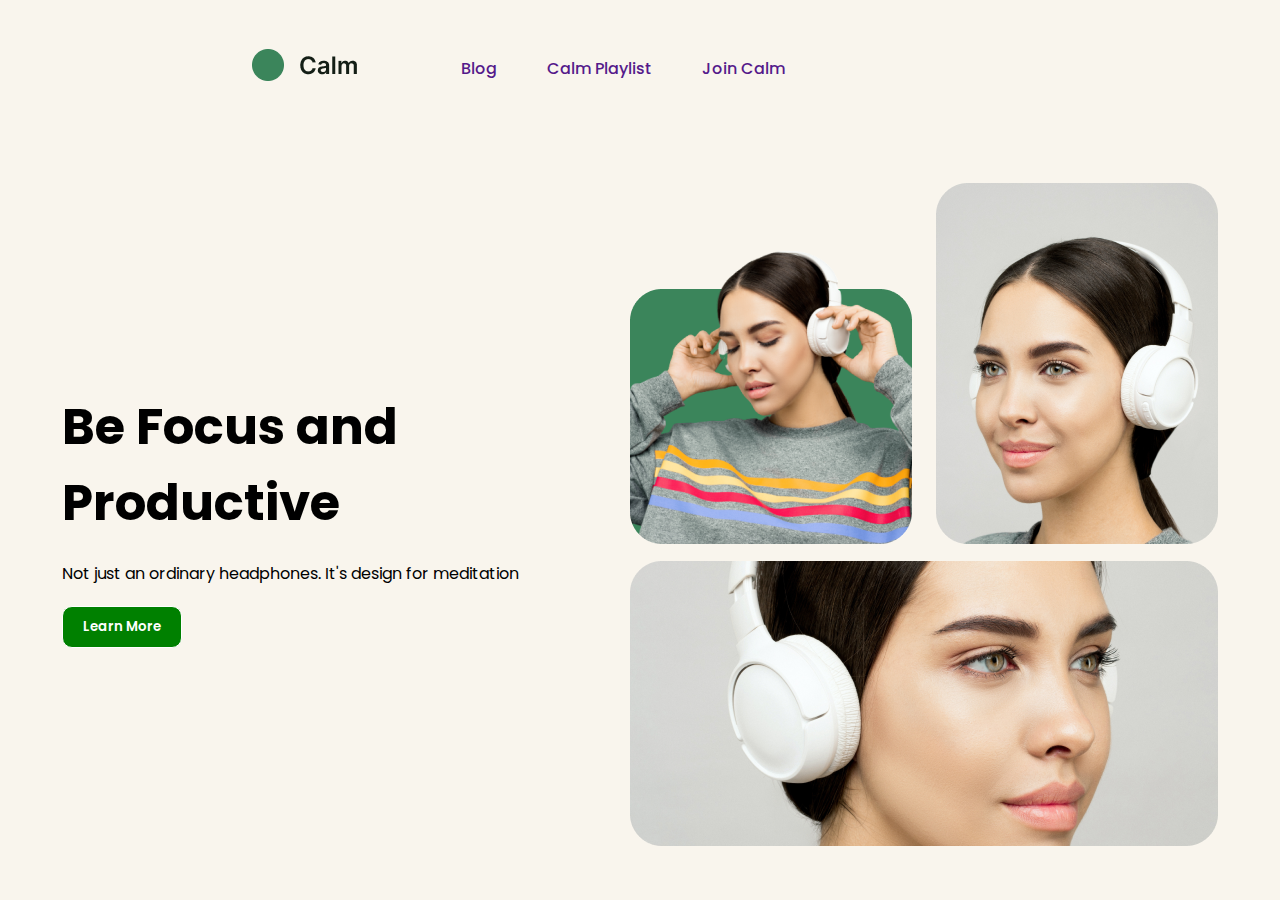
<file: Learning-2/index.html>
<!DOCTYPE html>
<html lang="en">
<head>
    <meta charset="UTF-8">
    <meta http-equiv="X-UA-Compatible" content="IE=edge">
    <meta name="viewport" content="width=device-width, initial-scale=1.0">
    <!-- link css -->
    <link rel="stylesheet" href="./Styles/style.css">
    <!-- cdn link for fonta -->
    <link rel="preconnect" href="https://fonts.googleapis.com">
    <link rel="preconnect" href="https://fonts.gstatic.com" crossorigin>
    <link href="https://fonts.googleapis.com/css2?family=Poppins&display=swap" rel="stylesheet">
    <title>Project-2</title>
</head>
<body>
    <header>
        <nav>
            <div class="logo">
                <a href=""><img src="./assests/logo.png" alt=""></a>
            </div>
            <ul>
                <li><a href="">Blog</a></li>
                <li><a href="">Calm Playlist</a></li>
                <li><a href="">Join Calm</a></li>
            </ul>
        </nav>
    </header>
<!-- main -->
    <main>
        <!-- leftsection -->
        <section class="leftsection">
            <h1>Be Focus and <br> Productive</h1>
            <p>Not just an ordinary headphones. It's design for meditation </p>
            <button>Learn More </button>
        </section>
        <!-- rightsection -->
        <section class="rightsection">
            <div>
                <img src="./assests/img1.png" alt="" id="img1">
                <img src="./assests/img2.png" alt="" id="img2">
            </div>
            <div>
                <img src="./assests/img3.png" alt="" id="img3">
            </div>
        </section>
    </main>
</body>
</html>
</file>
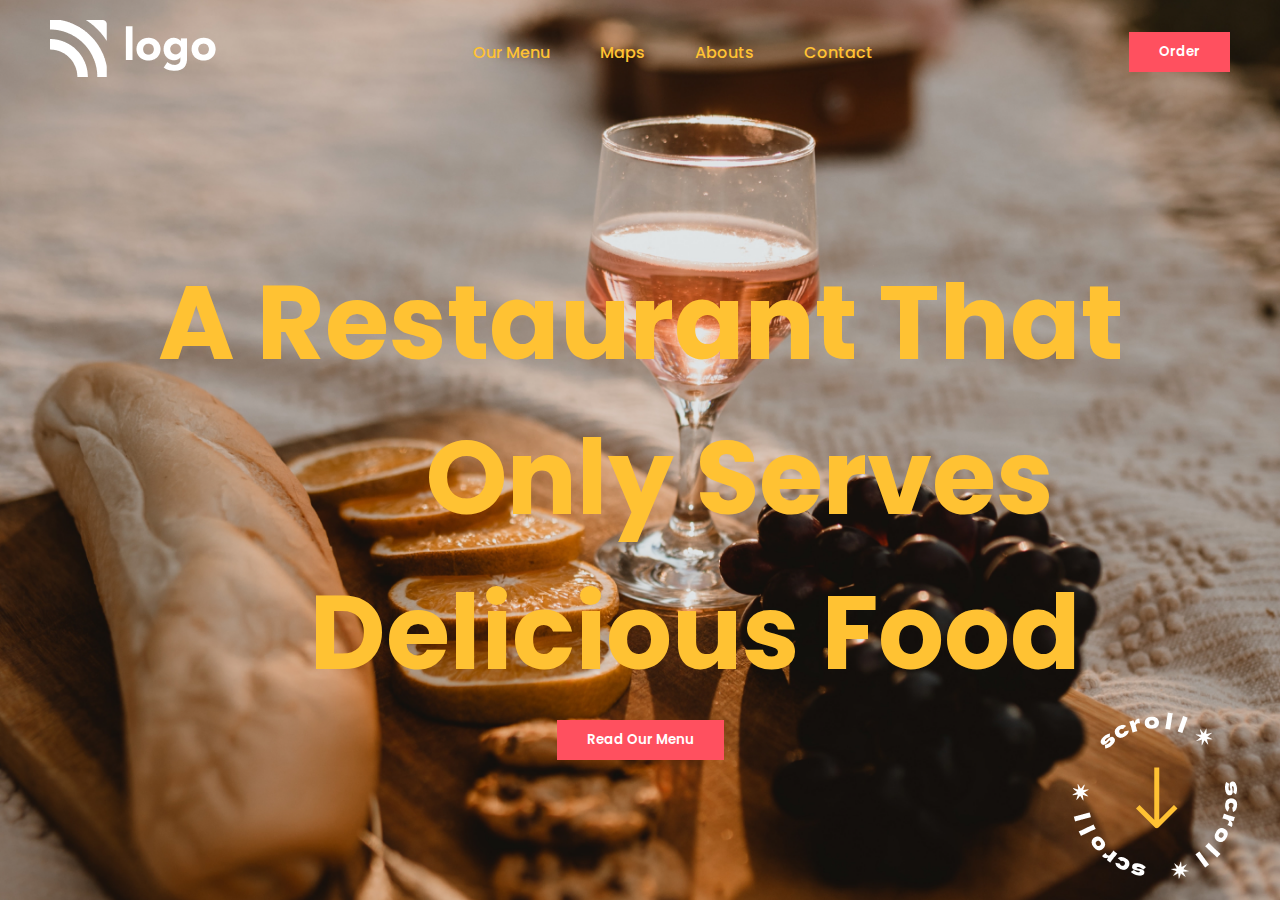
<file: Project-1/index.html>
<!DOCTYPE html>
<html lang="en">
<head>
    <meta charset="UTF-8">
    <meta http-equiv="X-UA-Compatible" content="IE=edge">
    <meta name="viewport" content="width=device-width, initial-scale=1.0">
    <!-- css link  -->
    <link rel="stylesheet" href="style.css">
    <!-- google font link -->
    <link rel="preconnect" href="https://fonts.googleapis.com">
    <link rel="preconnect" href="https://fonts.gstatic.com" crossorigin>
    <link href="https://fonts.googleapis.com/css2?family=Poppins&display=swap" rel="stylesheet">
    <title>Document</title>
</head>
<body>
    <header>
        <nav>
            <div>
                <a href=""><img src="./assests/white-logo.png" alt=""></a>
            </div>
            <ul>
                <li><a href="">Our Menu</a></li>
                <li><a href="">Maps </a></li>
                <li><a href="">Abouts</a></li>
                <li><a href="">Contact</a></li>
            </ul>
            <div>
                <button>Order</button>
            </div>
        </nav>
    </header>

    <!-- main -->
    <main>
        <div class="hero"> 
            <h1>A Restaurant That <br> <span id="span1">Only Serves</span>  <br> <span id="span2">Delicious Food</span> </h1>
            <button>Read Our Menu </button>
        </div>
    </main>
    <!-- footer -->
    <footer>
        <img src="./assests/scrool.png" alt="">
    </footer>
</body>
</html>
</file>
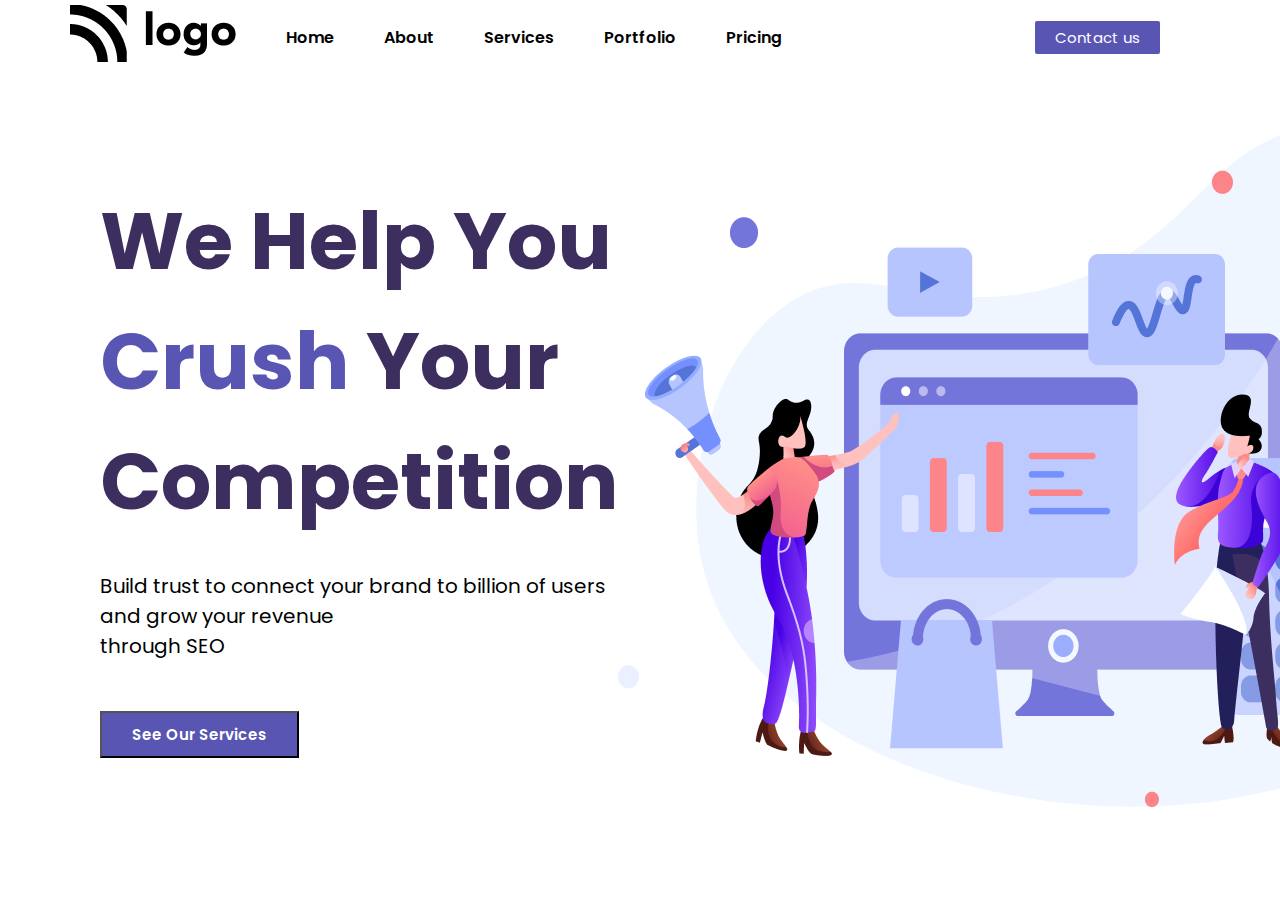
<file: Project-2/index.html>
<!DOCTYPE html>
<html lang="en">
<head>
    <meta charset="UTF-8">
    <meta http-equiv="X-UA-Compatible" content="IE=edge">
    <meta name="viewport" content="width=device-width, initial-scale=1.0">
    <!-- css link -->
    <link rel="stylesheet" href="./Styles/style.css">
    <!-- google font -->
    <link rel="preconnect" href="https://fonts.googleapis.com">
    <link rel="preconnect" href="https://fonts.gstatic.com" crossorigin>
    <link href="https://fonts.googleapis.com/css2?family=Poppins&display=swap" rel="stylesheet">
    <title>Project-4</title>
</head>
<body>
    <header>
        <nav>
            <ul>
                <li><a href=""><img src="./assests/Logo.png" alt=""></a></li>
                <li> <a href="">Home</a> </li>
                <li> <a href="">About</a> </li>
                <li> <a href="">Services</a> </li>
                <li> <a href="">Portfolio</a> </li>
                <li> <a href="">Pricing</a> </li>
            </ul>
            <div>
                <button>Contact us </button>
            </div>
        </nav>  
    </header>
    <main>
        <section class="leftsection">
            <h1>We Help You <br><span>Crush</span> Your <br>Competition</h1>
            <p>Build trust to connect your brand to billion of users and grow your revenue <br> through SEO</p>
            <button>See Our Services </button>
        </section>
        <section class="rightsection">
            <img src="./assests/Header Illustration.png" alt="">
        </section>
    </main>
</body>
</html>
</file>
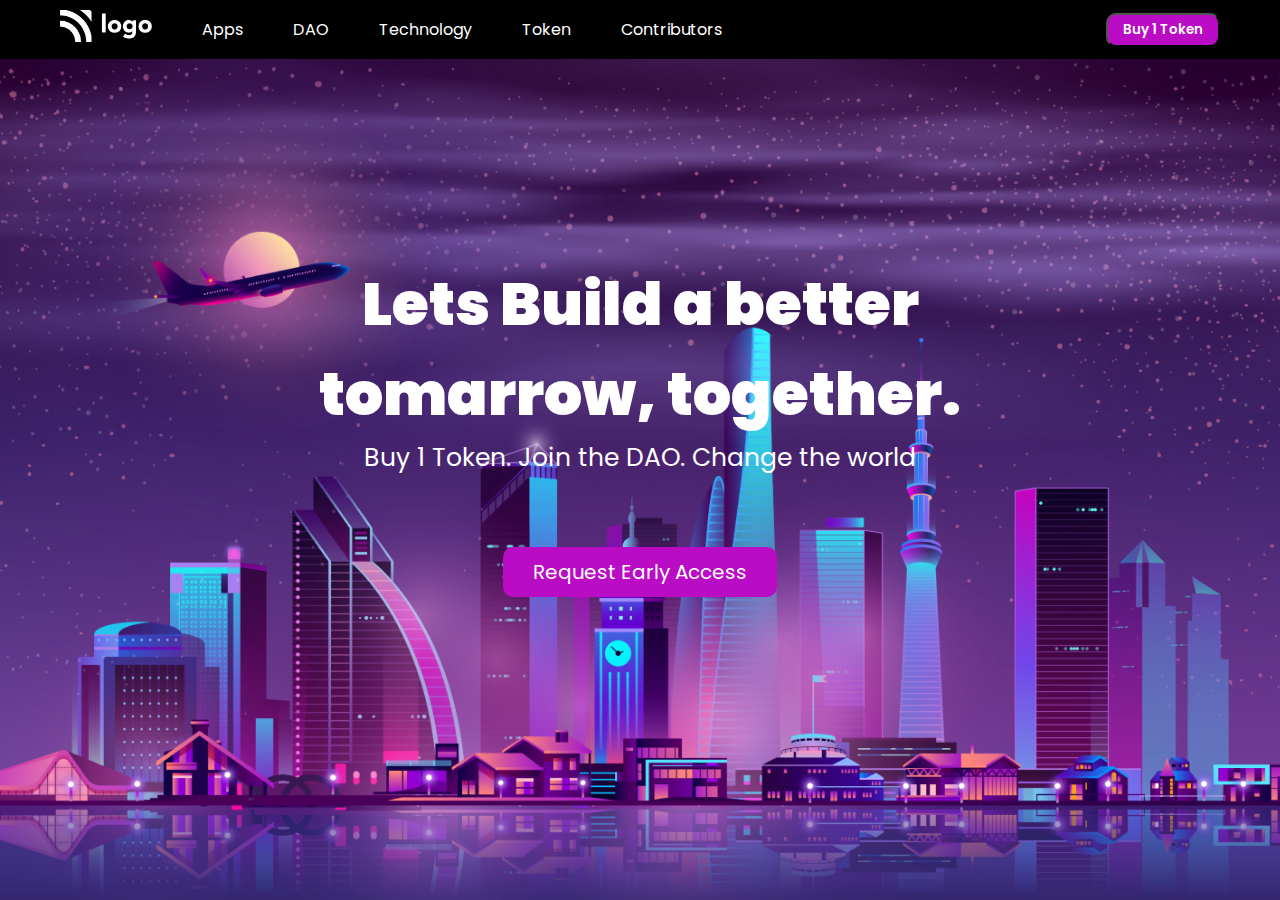
<file: Project-3/index.html>
<!DOCTYPE html>
<html lang="en">
<head>
    <meta charset="UTF-8">
    <meta http-equiv="X-UA-Compatible" content="IE=edge">
    <meta name="viewport" content="width=device-width, initial-scale=1.0">
    <title>Document</title>
    <!-- css link -->
    <link rel="stylesheet" href="style.css">
    <!-- google font -->
    <link rel="preconnect" href="https://fonts.googleapis.com">
    <link rel="preconnect" href="https://fonts.gstatic.com" crossorigin>
    <link href="https://fonts.googleapis.com/css2?family=Poppins&display=swap" rel="stylesheet">
</head>
<body>
    <header>
        <nav>
            <ul>
                <li> <a href=""> <img src="./assests/white-logo.png" alt=""></a> </li>
                <li> <a href=""> Apps </a> </li>
                <li> <a href=""> DAO </a> </li>
                <li> <a href=""> Technology </a> </li>
                <li> <a href=""> Token </a> </li>
                <li> <a href=""> Contributors </a> </li>
            </ul>
            <div>
                <button> Buy 1 Token </button>
            </div>
        </nav>
    </header>
    <main>
        <section class="hero">
             <h1>Lets Build a better <br> tomarrow, together.</h1>
             <p> Buy 1 Token. Join the DAO. Change the world  </p>
             <button> Request Early Access </button>
        </section>
    </main>
</body>
</html>
</file>
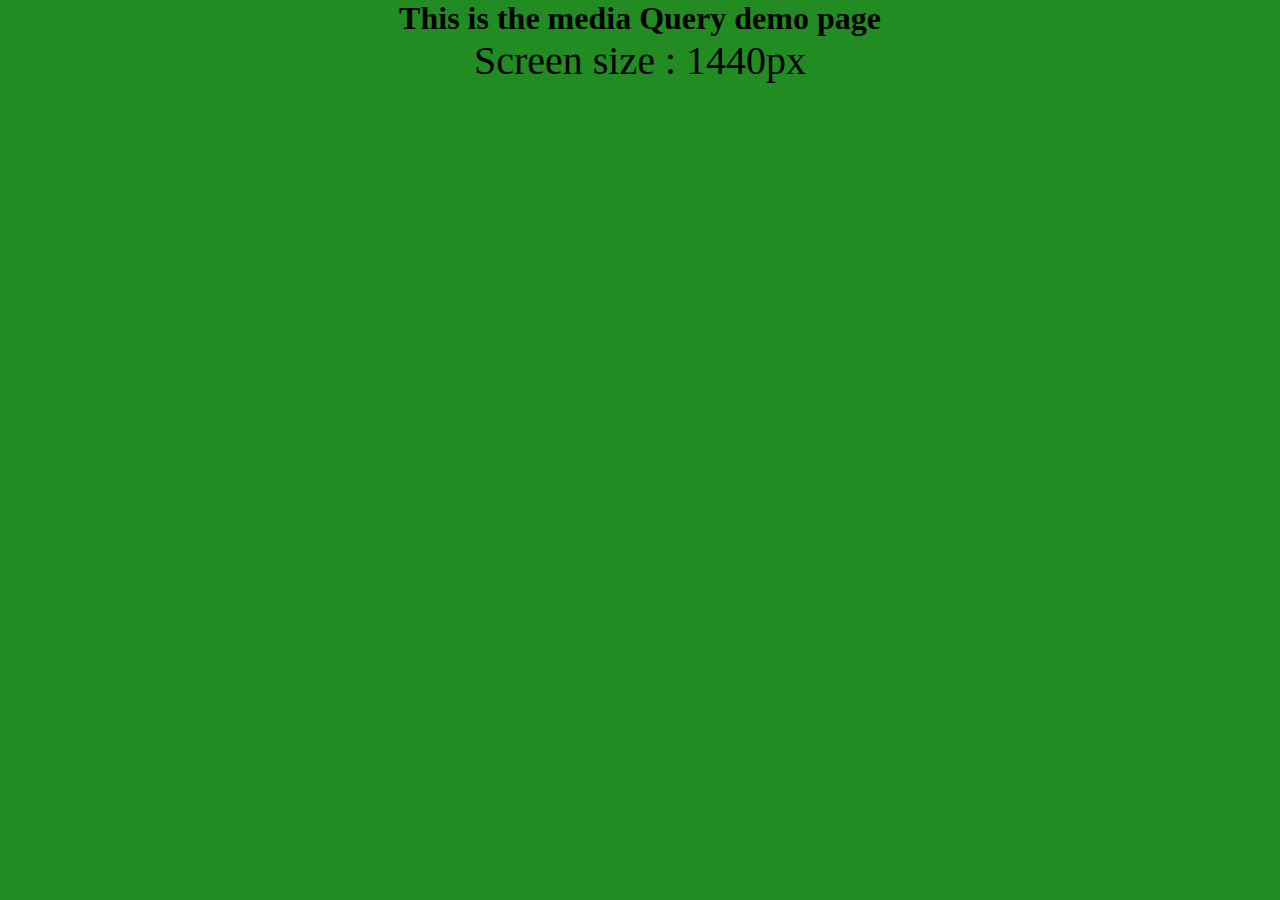
<file: Project-4/index.html>
<!DOCTYPE html>
<html lang="en">
<head>
    <meta charset="UTF-8">
    <meta http-equiv="X-UA-Compatible" content="IE=edge">
    <meta name="viewport" content="width=device-width, initial-scale=1.0">
    <title>Document</title>
    <link rel="stylesheet" href="./styles/style.css">
</head>
<body>
  <h1>This is the media Query demo page </h1>
  <p class="moniter">Screen size : 1440px</p> 
  <p class="laptop">Screen size : 1024px</p>  
  <p class="tablet">Screen size : 768px</p>  
  <p class="mobile">Screen size : 425px</p>  
</body>
</html>
</file>
<file: Learning-2/Styles/style.css>
* {
    margin: 0px;
    padding: 0px;
    font-family: 'Poppins', sans-serif;
}
body {
    height: 100vh;
    width: 100vw;
    background-color: #f9f5ed;;
    display: flex;
    flex-direction: column;
    justify-content:space-around;
}
nav {
    display: flex;
    align-items: center;
    column-gap: 100px;
    width: 100%;
}
.logo {
    margin-left:250px;
}
nav ul {
    display: flex;
    column-gap: 50px;
    list-style: none;
}
li a {
    text-decoration: none;
    font-weight: 500;
}
li a:hover {
    font-weight:900;
    color: green;
}

/* main */
main {
    display: flex;
    justify-content:space-evenly;
    align-items: center;
}
/* leftsection */
.leftsection{
    margin-right: 50px;
}
.leftsection h1{
    font-size: 50px;
} 
.leftsection p {
    margin-top: 20px;
}
.leftsection button {
    margin-top: 20px;
    padding: 10px 20px;
    background-color: green;
    color: white;
    font-weight: 600;
    border: 1px solid white;
    border-radius: 10px;
    
}
.leftsection button:hover {
    border: 1px solid black;
    color: black;
    background-color: white;
}
/* rightsection */
.rightsection #img1{
    margin-right: 20px;    
}
#img3 {
    margin-top: 10px;
}
</file>
<file: Project-1/style.css>
* {
    margin: 0px;
    padding: 0px;
    font-family: 'Poppins', sans-serif;
    box-sizing: border-box;
}
body {
    height: 100vh;
    width: 100vw;
    background-image: url(./assests/pexels-maxyne-barcel-10402282\ 1.png);
    background-size: cover;
    background-attachment: fixed;
    display: flex;
    flex-direction: column;
    justify-content: space-between;
}
nav {
    display: flex;
    justify-content: space-between;
    align-items: center;
    width: 100%;
    padding: 20px 50px;
}
nav ul {
    display: flex;
    gap: 50px;
    list-style: none;
}
nav ul a {
    text-decoration: none;
    font-weight: 500;
    color: #ffc233;
}
nav ul a:hover{
    font-weight: 900;
    color:white;
}
button{
    background-color: #ff505f;
    color: white;
    padding: 10px 30px;
    border: white;
    font-weight: 600;
    cursor: pointer;
}
/* main */
.hero{
    text-align: center;
}
.hero h1{
    font-size: 104px;
    color:#ffc233;
}
.hero h1 #span1 {
    margin-left: 200px;
}
.hero h1 #span2 {
    margin-left: 110px;
}
.hero button{
    margin-top: 10px;
}
/* footer */
footer img{
    position: fixed;
    right: 30px;
    bottom: 10px;
}
</file>
<file: Project-2/Styles/style.css>
* {
    margin: 0px;
    padding: 0px;
    font-family: 'Poppins', sans-serif;
    box-sizing: border-box;
}
body {
    height: 100vh;
    width: 100vw;
    display: flex;
    flex-direction: column;
    justify-content:start;
}
nav {
    display: flex;
    justify-content:space-between;
    align-items: center;
    padding: 5px 70px;
    width: 100%;

}
ul {
    display: flex;
    align-items: center;
    list-style: none;
    column-gap: 50px;
}
li a {
    text-decoration: none;
    color: black;
    font-weight: 600;
}
li a:hover {
    color: #5955b3;
    font-weight: 900;
}
nav button {
    color: white;
    background-color: #5955b3;
    font-size: 15px;
    padding: 5px 20px;
    margin-right: 50px;
    border: white;
    border-radius: 2px;
}
main {
    display: flex;
    justify-content:space-between;
    align-items: center;
    padding: 50px 100px;
}
.leftsection h1 {
    font-size: 80px;
    color: #3c2f60;
}
.leftsection h1 span {
    color: #5955b3
}
.leftsection p {
    margin-top: 30px;
    font-size: 20px;
}
.leftsection button {
    margin-top: 50px;
    padding: 10px 30px;
    background-color: #5955b3;
    color: white;
    font-weight: 600;
    font-size: 15px;
}
</file>
<file: Project-3/style.css>
* {
    margin: 0px;
    padding: 0px;
    font-family: 'Poppins', sans-serif;
    box-sizing: border-box;
}
body {
    height: 100vh;
    width: 100vw;
    display: flex;
    flex-direction: column;
    justify-content:start;
}
nav {
    display: flex;
    justify-content:space-between;
    align-items: center;
    width: 100%;
    background-color:#000;
    padding: 10px 60px;
}
nav ul {
    display: flex;
    align-items: center;
    gap: 50px;
    list-style: none;
}
ul img {
    width: 92px;
    height: 32px;;
}
li a{
    text-decoration: none;
    color: white;
}
nav button {
    padding: 5px 15px;
    background-color:#ba0cc5;
    color: #fff;
    font-weight: 600;
    border-radius: 10px;
    cursor: pointer;
}

/* main */
main{
    height: 93.9vh;
    background-image: url(./assests/bg.png);
    background-size:cover;
    text-align: center;

}
.hero h1 {
    font-size: 60px;
    font-weight: 900;
    color: white;
    padding-top: 200px;
}
.hero p {
    font-size: 25px;
    color: white;
}
.hero button {
    padding: 10px 30px;
    margin-top: 70px;
    font-size: 20px;
    background-color:#ba0cc5;
    color: white;
    border: none;
    border-radius: 10px;
}
</file>
<file: Project-4/styles/style.css>
*{
    margin: 0px;
    padding: 0px;
}

body {
    height: 100vh;
    width: 100vw;
    background-color: aquamarine;
}

h1{
    text-align: center;
}

.moniter,.laptop,.tablet,.mobile {
    text-align: center;
    display: none;
    font-size: 40px;

}

/* media query  */
@media (max-width: 425px) {
    body{
        background-color: crimson;
    }
    .mobile{
        display: block;
    }
}
@media (min-width: 425px) and (max-width:768px) {
    body{
        background-color:cyan;
    }
    .tablet {
        display: block;
    }
}
@media (min-width :768px) and (max-width:1024px ) {
    body{
        background-color: darkgoldenrod;
    }
    .laptop {
        display: block;
    }
}
@media (min-width: 1024px) and (max-width: 1440px) {
    body {
        background-color: forestgreen;
    }
    .moniter {
        display: block;
    }
}
</file>
